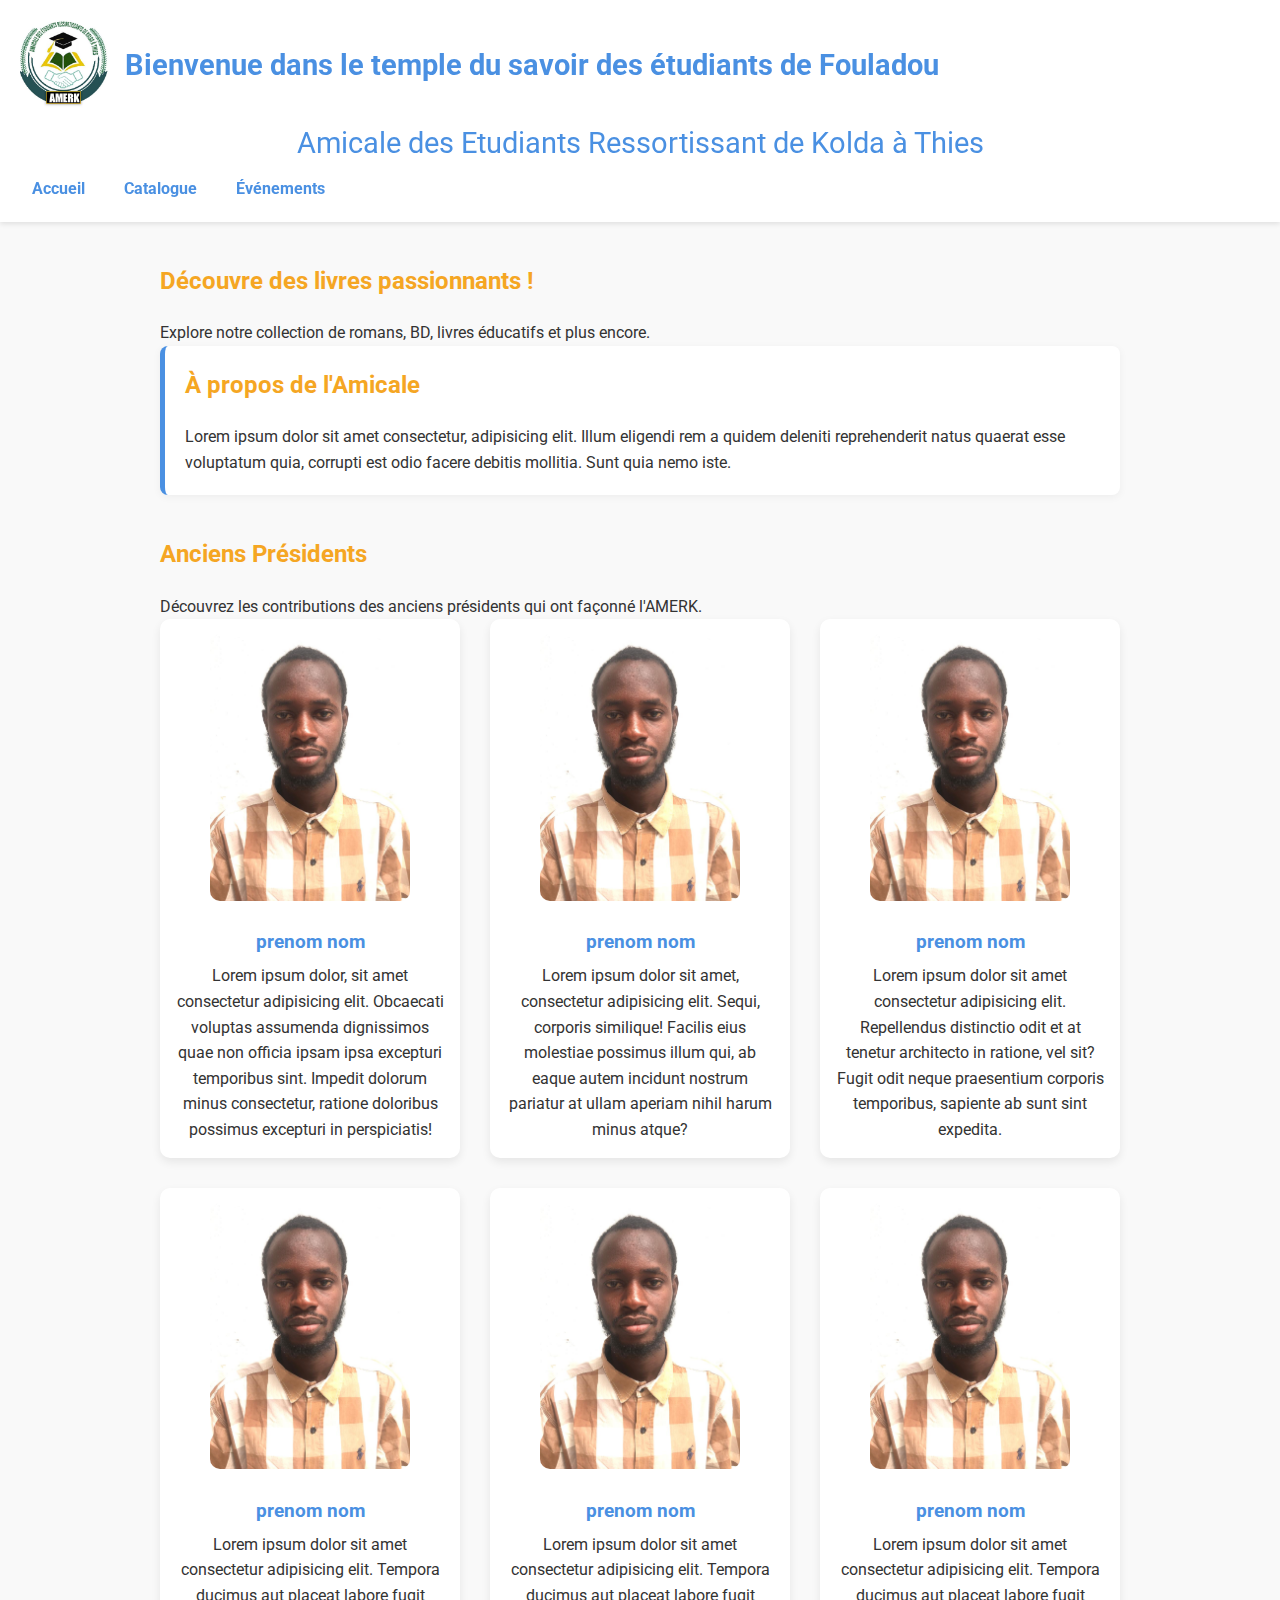
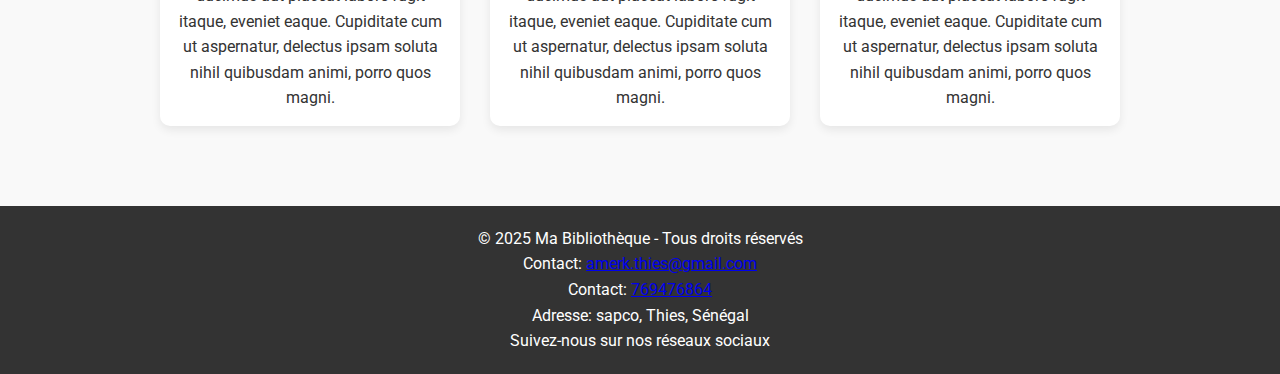
<file: index.html>
<!DOCTYPE html>
<html lang="fr">
<head>
    <meta charset="UTF-8">
    <title>Ma Bibliothèque</title>
    <link rel="stylesheet" href="styles/style.css">
</head>
<body>
    <header>
         <div style="display: flex; align-items: center; gap: 15px;">
            <img src="images/logo.jpg" alt="Logo" style="height: 90px;" class="logo">
            <h1>Bienvenue dans le temple du savoir des étudiants de Fouladou</h1>
        </div>

        <h2>Amicale des Etudiants Ressortissant de Kolda à Thies</h2>
        <nav>
            <ul>
                <li><a href="index.html">Accueil</a></li>
                <li><a href="pages/catalogues.html">Catalogue</a></li>
                
                <li><a href="pages/evenement.html">Événements</a></li>
                
            </ul>
        </nav>
    </header>

    <main>
        <h2>Découvre des livres passionnants !</h2>
        <p>Explore notre collection de romans, BD, livres éducatifs et plus encore.</p>

           
        <section class="description">
            <h2>À propos de l'Amicale</h2>
            <p>
               Lorem ipsum dolor sit amet consectetur, adipisicing elit. Illum eligendi rem a quidem deleniti reprehenderit natus quaerat esse voluptatum quia, corrupti est odio facere debitis mollitia. Sunt quia nemo iste.
            </p>
        </section>


        <h2>Anciens Présidents </h2>
        <p>Découvrez les contributions des anciens présidents qui ont façonné l'AMERK.</p>

        <section class="presidents">
            
          
        

            <div class="president-card">
                <img src="images/A.jpg" alt="Président 1">
                <h3>prenom nom</h3>
                <p>
                 Lorem ipsum dolor, sit amet consectetur adipisicing elit. Obcaecati voluptas assumenda dignissimos quae non officia ipsam ipsa excepturi temporibus sint. Impedit dolorum minus consectetur, ratione doloribus possimus excepturi in perspiciatis!
                </p>
            </div>

            <div class="president-card">
                <img src="images/A.jpg" alt="Président 1">
                <h3>prenom nom</h3>
                <p>
                    Lorem ipsum dolor sit amet, consectetur adipisicing elit. Sequi, corporis similique! Facilis eius molestiae possimus illum qui, ab eaque autem incidunt nostrum pariatur at ullam aperiam nihil harum minus atque?
                </p>
            </div>

            <div class="president-card">
                <img src="images/A.jpg" alt="Président 1">
                <h3>prenom nom</h3>
                <p>
                    Lorem ipsum dolor sit amet consectetur adipisicing elit. Repellendus distinctio odit et at tenetur architecto in ratione, vel sit? Fugit odit neque praesentium corporis temporibus, sapiente ab sunt sint expedita.
                </p>
            </div>

            <div class="president-card">
                <img src="images/A.jpg" alt="Président 2">
                <h3>prenom nom</h3>
                <p>
                    Lorem ipsum dolor sit amet consectetur adipisicing elit. Tempora ducimus aut placeat labore fugit itaque, eveniet eaque. Cupiditate cum ut aspernatur, delectus ipsam soluta nihil quibusdam animi, porro quos magni.
                </p>
            </div>

            <div class="president-card">
                <img src="images/A.jpg" alt="Président 2">
                <h3>prenom nom</h3>
                <p>
                    Lorem ipsum dolor sit amet consectetur adipisicing elit. Tempora ducimus aut placeat labore fugit itaque, eveniet eaque. Cupiditate cum ut aspernatur, delectus ipsam soluta nihil quibusdam animi, porro quos magni.
                </p>
            </div>

            <div class="president-card">
                <img src="images/A.jpg" alt="Président 2">
                <h3>prenom nom</h3>
                <p>
                   Lorem ipsum dolor sit amet consectetur adipisicing elit. Tempora ducimus aut placeat labore fugit itaque, eveniet eaque. Cupiditate cum ut aspernatur, delectus ipsam soluta nihil quibusdam animi, porro quos magni.
                </p>
            </div>

            <!-- Ajoute d'autres présidents ici si nécessaire -->
        </section>
    
    </main>

    <footer>
        <p>&copy; 2025 Ma Bibliothèque - Tous droits réservés</p>
        <p>Contact: <a href="mailto:amerk.thies@gmail.com">amerk.thies@gmail.com</a></p>
         <p>Contact: <a href="tel:+221777587376">769476864 </a></p>
        <p>Adresse: sapco, Thies, Sénégal</p>
        <p>Suivez-nous sur nos réseaux sociaux</p>
    </footer>
</body>
</html>
</file>
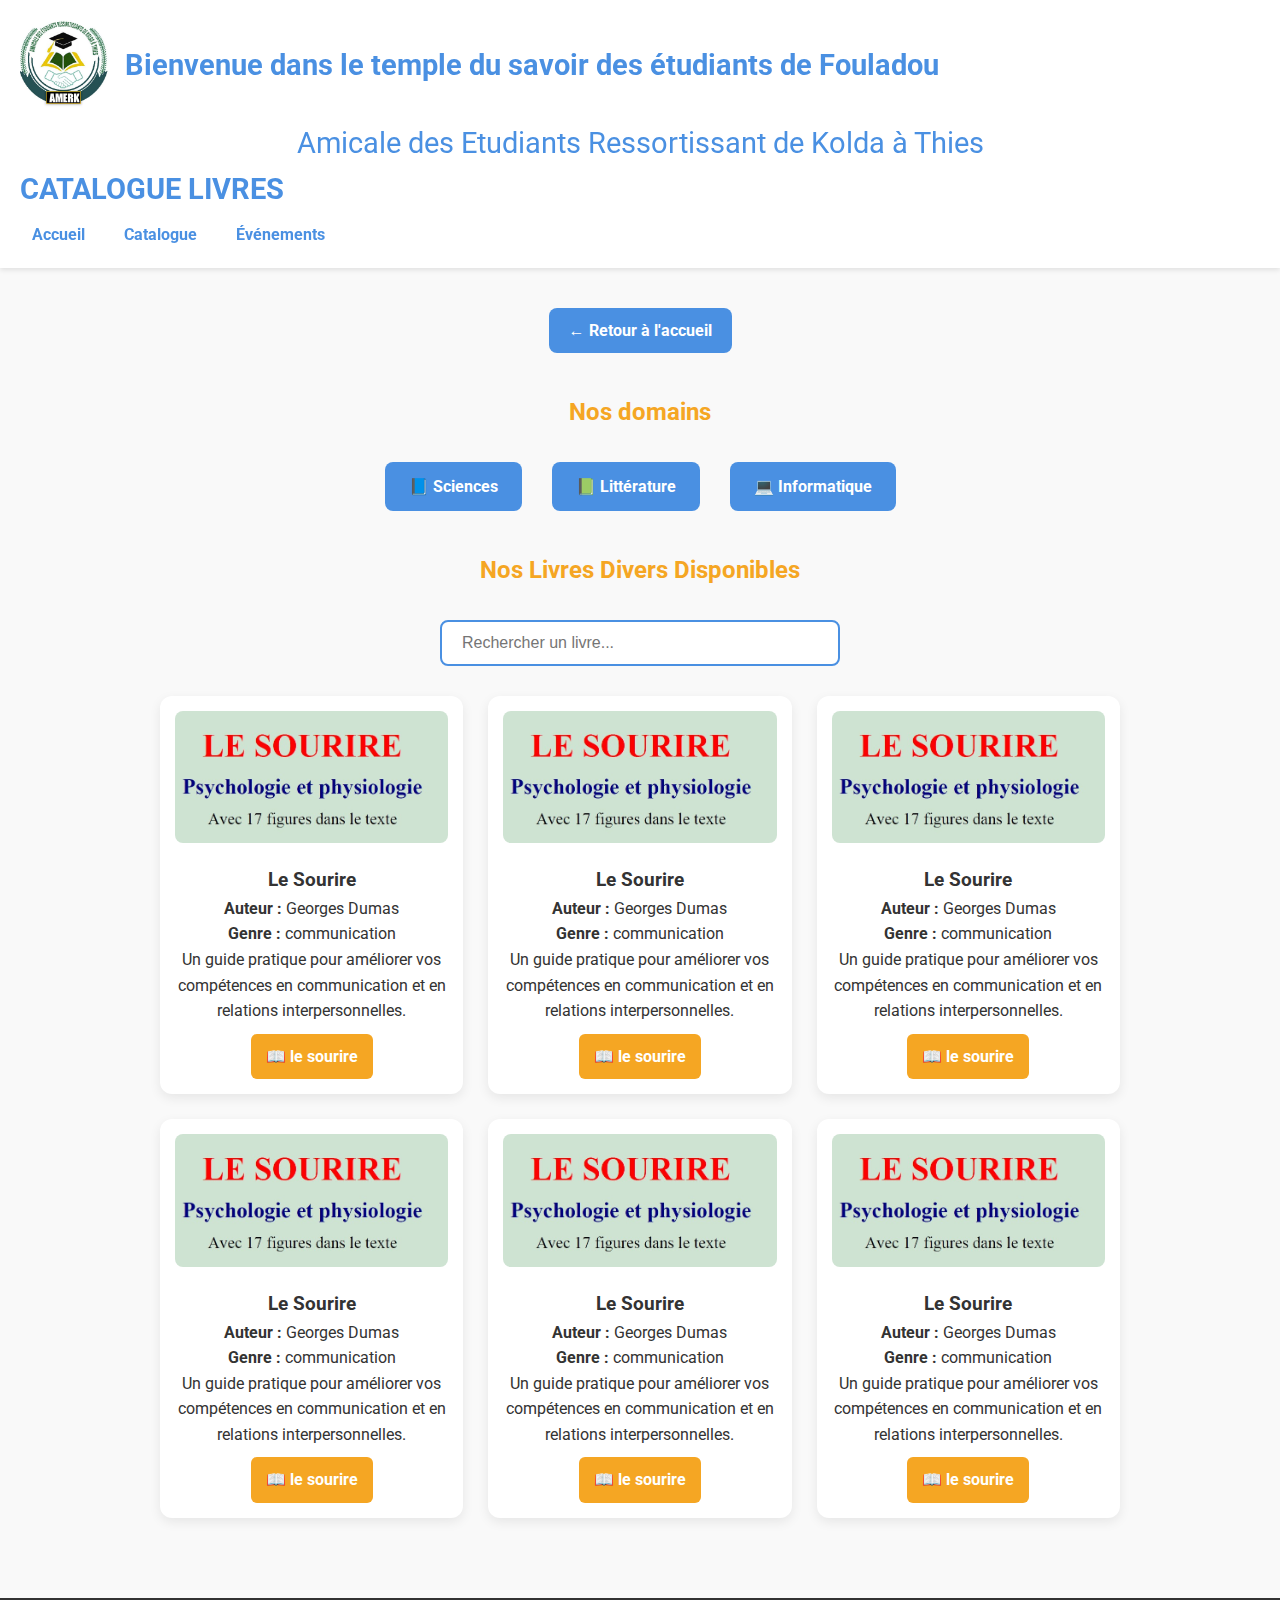
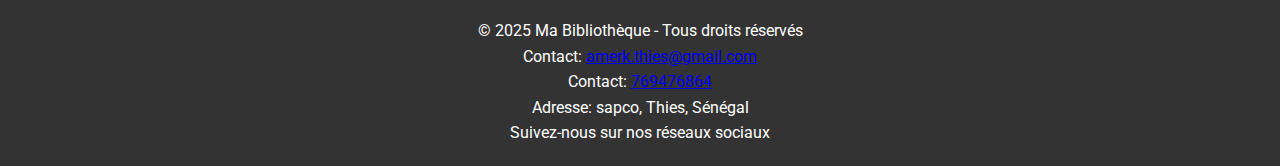
<file: pages/catalogues.html>
<!DOCTYPE html>
<html lang="fr">
<head>
    <meta charset="UTF-8">
    <title>Catalogue - Ma Bibliothèque</title>
    <link rel="stylesheet" href="../styles/style.css">
</head>

<script>
    function rechercherLivre() {
        const input = document.getElementById("searchInput");
        const filter = input.value.toLowerCase();
        const cards = document.getElementsByClassName("book-card");

        for (let i = 0; i < cards.length; i++) {
            const cardText = cards[i].textContent.toLowerCase();
            if (cardText.includes(filter)) {
                cards[i].style.display = "";
            } else {
                cards[i].style.display = "none";
            }
        }
    }
</script>


<body>
    <header>
        
         <div style="display: flex; align-items: center; gap: 15px;">
            <img src="../images/logo.jpg" alt="Logo" style="height: 90px;" class="logo">
             <h1>Bienvenue dans le temple du savoir des étudiants de Fouladou</h1>
        </div>
        <nav>
             <h2>Amicale des Etudiants Ressortissant de Kolda à Thies</h2>
             <h1>CATALOGUE LIVRES</h1>
            <ul>
                <li><a href="../index.html">Accueil</a></li>
                <li><a href="catalogue.html">Catalogue</a></li>
               
                <li><a href="../pages/evenement.html">Événements</a></li>
               
                
            </ul>
        </nav>
    </header>
    <div class="retour-catalogue">
        <a href="../index.html" class="btn-retour">← Retour à l'accueil</a>
    </div>

    <main>

        <section class="catalogue">
        <h2>Nos domains</h2>


        <div class="categories">
            <a href="../pages/science.html" class="category-link">📘 Sciences</a>
            <a href="../pages/literature.html" class="category-link">📗 Littérature</a>
            <a href="../pages/informatique.html" class="category-link">💻 Informatique</a>
        </div>
    </section>



        <section class="catalogue">
            <h2>Nos Livres Divers Disponibles</h2>
            <div class="search-bar">
              <input type="text" id="searchInput" placeholder="Rechercher un livre..." onkeyup="rechercherLivre()">
            </div>



            <div class="book-grid">
                <div class="book-card">
                    <img src="../images/le sourire.jpg" alt="le sourire">
                    <h3>Le Sourire</h3>
                
                    <p><strong>Auteur :</strong> Georges Dumas</p>
                    <p><strong>Genre :</strong> communication</p>
                    <p>Un guide pratique pour améliorer vos compétences en communication et en relations interpersonnelles.</p>
                    <a href="../livres/le sourire.pdf" target="_blank" class="btn-lire">📖 le sourire</a>
                    
                </div>

                <div class="book-card">
                    <img src="../images/le sourire.jpg" alt="le sourire">
                    <h3>Le Sourire</h3>
                
                    <p><strong>Auteur :</strong> Georges Dumas</p>
                    <p><strong>Genre :</strong> communication</p>
                    <p>Un guide pratique pour améliorer vos compétences en communication et en relations interpersonnelles.</p>
                    <a href="../livres/le sourire.pdf" target="_blank" class="btn-lire">📖 le sourire</a>
                    
                </div>

                <div class="book-card">
                    <img src="../images/le sourire.jpg" alt="le sourire">
                    <h3>Le Sourire</h3>
                
                    <p><strong>Auteur :</strong> Georges Dumas</p>
                    <p><strong>Genre :</strong> communication</p>
                    <p>Un guide pratique pour améliorer vos compétences en communication et en relations interpersonnelles.</p>
                    <a href="../livres/le sourire.pdf" target="_blank" class="btn-lire">📖 le sourire</a>
                    
                </div>

                <div class="book-card">
                    <img src="../images/le sourire.jpg" alt="le sourire">
                    <h3>Le Sourire</h3>
                
                    <p><strong>Auteur :</strong> Georges Dumas</p>
                    <p><strong>Genre :</strong> communication</p>
                    <p>Un guide pratique pour améliorer vos compétences en communication et en relations interpersonnelles.</p>
                    <a href="../livres/le sourire.pdf" target="_blank" class="btn-lire">📖 le sourire</a>
                    
                </div>

                <div class="book-card">
                    <img src="../images/le sourire.jpg" alt="le sourire">
                    <h3>Le Sourire</h3>
                
                    <p><strong>Auteur :</strong> Georges Dumas</p>
                    <p><strong>Genre :</strong> communication</p>
                    <p>Un guide pratique pour améliorer vos compétences en communication et en relations interpersonnelles.</p>
                    <a href="../livres/le sourire.pdf" target="_blank" class="btn-lire">📖 le sourire</a>
                    
                </div>

                <div class="book-card">
                    <img src="../images/le sourire.jpg" alt="le sourire">
                    <h3>Le Sourire</h3>
                
                    <p><strong>Auteur :</strong> Georges Dumas</p>
                    <p><strong>Genre :</strong> communication</p>
                    <p>Un guide pratique pour améliorer vos compétences en communication et en relations interpersonnelles.</p>
                    <a href="../livres/le sourire.pdf" target="_blank" class="btn-lire">📖 le sourire</a>
                    
                </div>

               

                <!-- Tu peux ajouter d'autres livres ici -->
            </div>
        </section>
    </main>

    <footer>
        <p>&copy; 2025 Ma Bibliothèque - Tous droits réservés</p>
        <p>Contact: <a href="mailto:amerk.thies@gmail.com">amerk.thies@gmail.com</a></p>
         <p>Contact: <a href="tel:+221777587376">769476864 </a></p>
        <p>Adresse: sapco, Thies, Sénégal</p>
        <p>Suivez-nous sur nos réseaux sociaux</p>
    </footer>
</body>
</html>
</file>
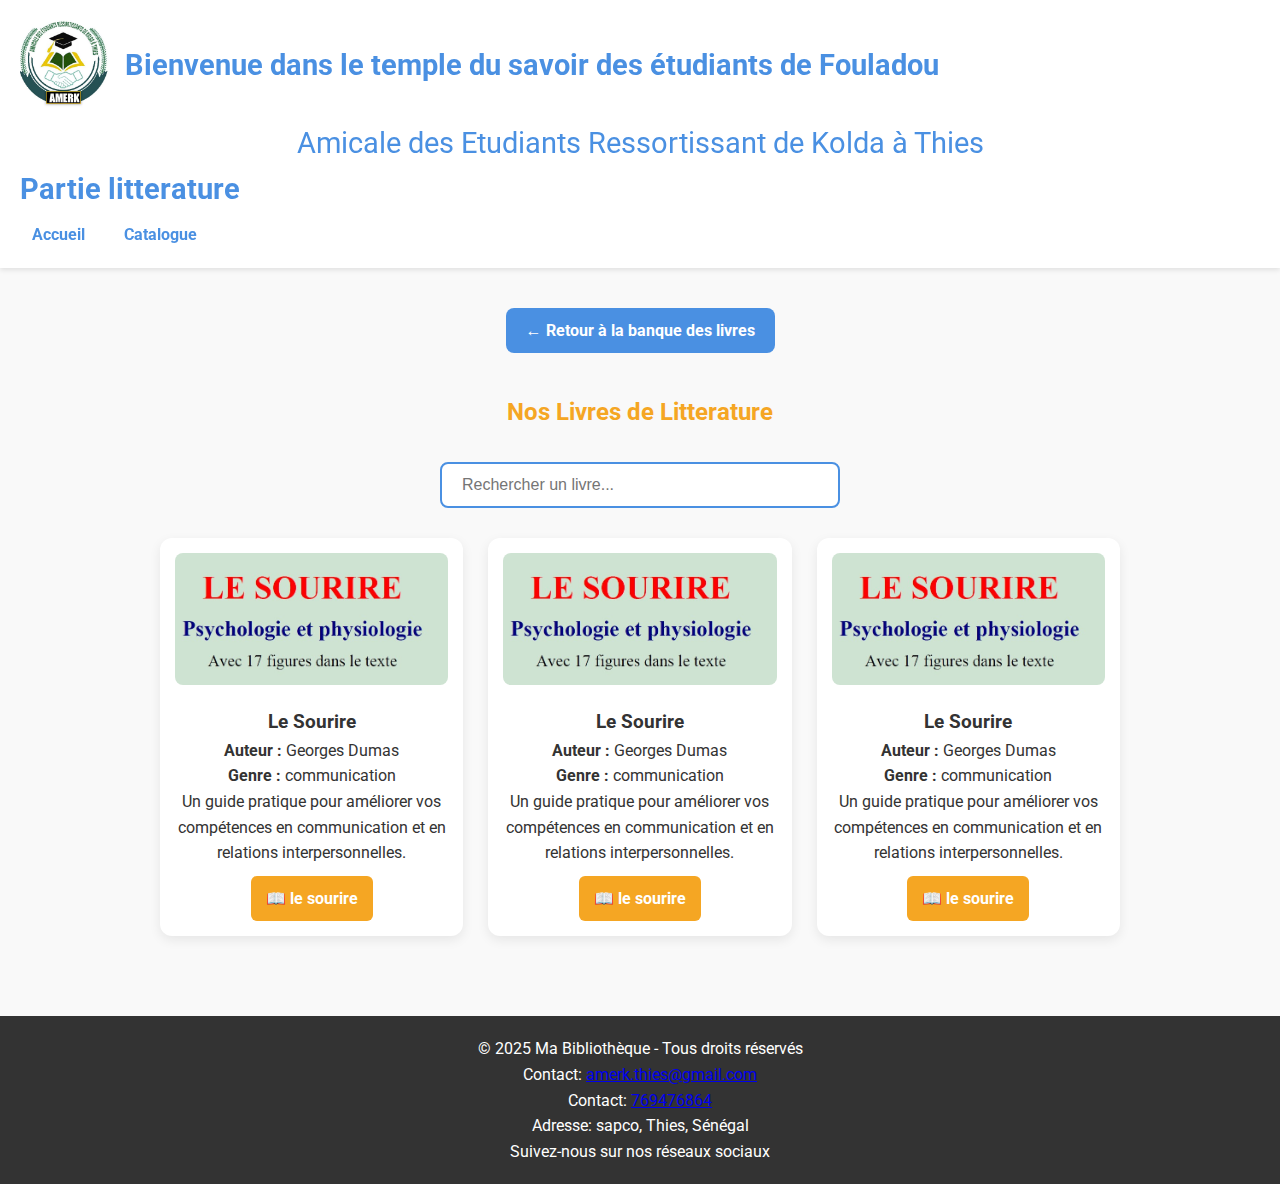
<file: pages/informatique.html>
<!DOCTYPE html>
<html lang="fr">
<head>
    <meta charset="UTF-8">
    <title>Sciences - Ma Bibliothèque</title>
    <link rel="stylesheet" href="../styles/style.css">
</head>

<script>
    function rechercherLivre() {
        const input = document.getElementById("searchInput");
        const filter = input.value.toLowerCase();
        const cards = document.getElementsByClassName("book-card");

        for (let i = 0; i < cards.length; i++) {
            const cardText = cards[i].textContent.toLowerCase();
            if (cardText.includes(filter)) {
                cards[i].style.display = "";
            } else {
                cards[i].style.display = "none";
            }
        }
    }
</script>
<body>
    <header>
        <div class="logo-container">
             <div style="display: flex; align-items: center; gap: 15px;">
            <img src="../images/logo.jpg" alt="Logo" style="height: 90px;" class="logo">
            <h1>Bienvenue dans le temple du savoir des étudiants de Fouladou</h1>
        </div>
        </div>
        <nav>
            <h2>Amicale des Etudiants Ressortissant de Kolda à Thies</h2>
             <h1>Partie litterature</h1>
            <ul>
                <li><a href="../index.html">Accueil</a></li>
                <li><a href="/pages/catalogues.html">Catalogue</a></li>
                
                
            </ul>
        </nav>
    </header>

    <div class="retour-catalogue">
        <a href="../pages/catalogues.html" class="btn-retour">← Retour à la banque des livres</a>
    </div>


    <main>

    
        <section class="catalogue">
            <h2>Nos Livres de Litterature</h2>
            <div class="search-bar">
              <input type="text" id="searchInput" placeholder="Rechercher un livre..." onkeyup="rechercherLivre()">
            </div>



            <div class="book-grid">
                <div class="book-card">
                    <img src="../images/le sourire.jpg" alt="le sourire">
                    <h3>Le Sourire</h3>
                
                    <p><strong>Auteur :</strong> Georges Dumas</p>
                    <p><strong>Genre :</strong> communication</p>
                    <p>Un guide pratique pour améliorer vos compétences en communication et en relations interpersonnelles.</p>
                    <a href="../livres/le sourire.pdf" target="_blank" class="btn-lire">📖 le sourire</a>
                    
                </div>

                <div class="book-card">
                    <img src="../images/le sourire.jpg" alt="le sourire">
                    <h3>Le Sourire</h3>
                
                    <p><strong>Auteur :</strong> Georges Dumas</p>
                    <p><strong>Genre :</strong> communication</p>
                    <p>Un guide pratique pour améliorer vos compétences en communication et en relations interpersonnelles.</p>
                    <a href="../livres/le sourire.pdf" target="_blank" class="btn-lire">📖 le sourire</a>
                    
                </div>

                <div class="book-card">
                    <img src="../images/le sourire.jpg" alt="le sourire">
                    <h3>Le Sourire</h3>
                
                    <p><strong>Auteur :</strong> Georges Dumas</p>
                    <p><strong>Genre :</strong> communication</p>
                    <p>Un guide pratique pour améliorer vos compétences en communication et en relations interpersonnelles.</p>
                    <a href="../livres/le sourire.pdf" target="_blank" class="btn-lire">📖 le sourire</a>
                    
                </div>

                

                

                

               

                <!-- Tu peux ajouter d'autres livres ici -->
            </div>
        </section>
    </main>
    <footer>
        <p>&copy; 2025 Ma Bibliothèque - Tous droits réservés</p>
        <p>Contact: <a href="mailto:amerk.thies@gmail.com">amerk.thies@gmail.com</a></p>
         <p>Contact: <a href="tel:+221777587376">769476864 </a></p>
        <p>Adresse: sapco, Thies, Sénégal</p>
        <p>Suivez-nous sur nos réseaux sociaux</p>
    </footer>
</body>
</html>
</file>
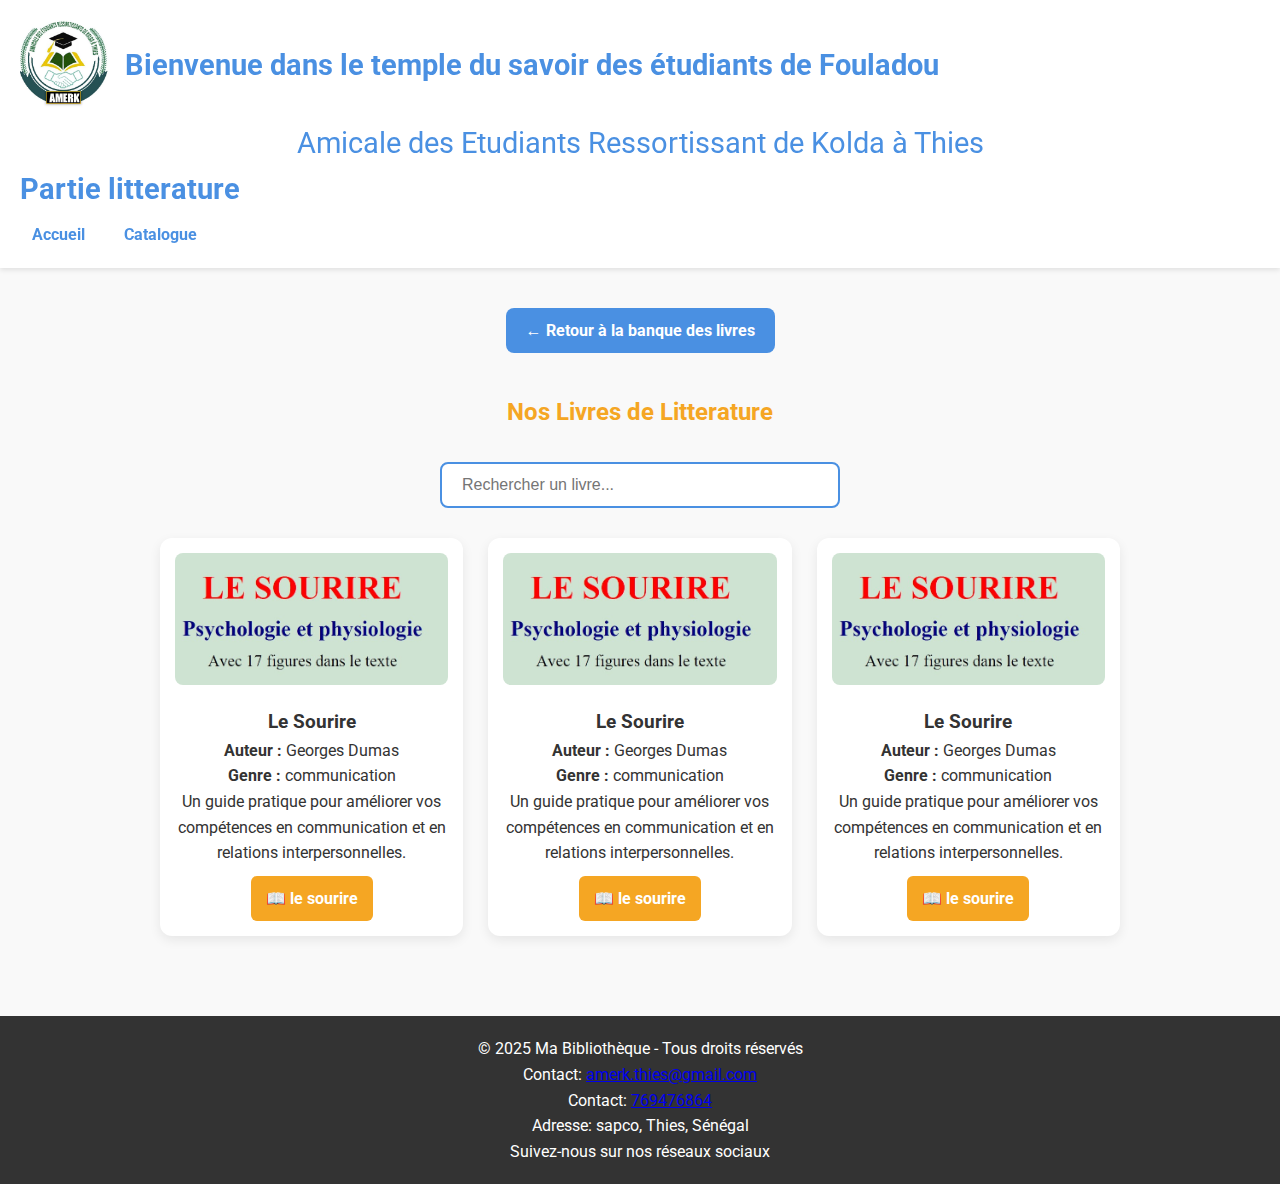
<file: pages/literature.html>
<!DOCTYPE html>
<html lang="fr">
<head>
    <meta charset="UTF-8">
    <title>Sciences - Ma Bibliothèque</title>
    <link rel="stylesheet" href="../styles/style.css">
</head>

<script>
    function rechercherLivre() {
        const input = document.getElementById("searchInput");
        const filter = input.value.toLowerCase();
        const cards = document.getElementsByClassName("book-card");

        for (let i = 0; i < cards.length; i++) {
            const cardText = cards[i].textContent.toLowerCase();
            if (cardText.includes(filter)) {
                cards[i].style.display = "";
            } else {
                cards[i].style.display = "none";
            }
        }
    }
</script>
<body>
    <header>
        <div class="logo-container">
             <div style="display: flex; align-items: center; gap: 15px;">
            <img src="../images/logo.jpg" alt="Logo" style="height: 90px;" class="logo">
            <h1>Bienvenue dans le temple du savoir des étudiants de Fouladou</h1>
        </div>
        </div>
        <nav>
            <h2>Amicale des Etudiants Ressortissant de Kolda à Thies</h2>
             <h1>Partie litterature</h1>
            <ul>
                <li><a href="../index.html">Accueil</a></li>
                <li><a href="/pages/catalogues.html">Catalogue</a></li>
                
            </ul>
        </nav>
    </header>

    <div class="retour-catalogue">
        <a href="../pages/catalogues.html" class="btn-retour">← Retour à la banque des livres</a>
    </div>

    <main>

    
        <section class="catalogue">
            <h2>Nos Livres de Litterature</h2>
            <div class="search-bar">
              <input type="text" id="searchInput" placeholder="Rechercher un livre..." onkeyup="rechercherLivre()">
            </div>



            <div class="book-grid">
                <div class="book-card">
                    <img src="../images/le sourire.jpg" alt="le sourire">
                    <h3>Le Sourire</h3>
                
                    <p><strong>Auteur :</strong> Georges Dumas</p>
                    <p><strong>Genre :</strong> communication</p>
                    <p>Un guide pratique pour améliorer vos compétences en communication et en relations interpersonnelles.</p>
                    <a href="../livres/le sourire.pdf" target="_blank" class="btn-lire">📖 le sourire</a>
                    
                </div>

                <div class="book-card">
                    <img src="../images/le sourire.jpg" alt="le sourire">
                    <h3>Le Sourire</h3>
                
                    <p><strong>Auteur :</strong> Georges Dumas</p>
                    <p><strong>Genre :</strong> communication</p>
                    <p>Un guide pratique pour améliorer vos compétences en communication et en relations interpersonnelles.</p>
                    <a href="../livres/le sourire.pdf" target="_blank" class="btn-lire">📖 le sourire</a>
                    
                </div>

                <div class="book-card">
                    <img src="../images/le sourire.jpg" alt="le sourire">
                    <h3>Le Sourire</h3>
                
                    <p><strong>Auteur :</strong> Georges Dumas</p>
                    <p><strong>Genre :</strong> communication</p>
                    <p>Un guide pratique pour améliorer vos compétences en communication et en relations interpersonnelles.</p>
                    <a href="../livres/le sourire.pdf" target="_blank" class="btn-lire">📖 le sourire</a>
                    
                </div>

                

                

                

               

                <!-- Tu peux ajouter d'autres livres ici -->
            </div>
        </section>
    </main>
    <footer>
        <p>&copy; 2025 Ma Bibliothèque - Tous droits réservés</p>
        <p>Contact: <a href="mailto:amerk.thies@gmail.com">amerk.thies@gmail.com</a></p>
         <p>Contact: <a href="tel:+221777587376">769476864 </a></p>
        <p>Adresse: sapco, Thies, Sénégal</p>
        <p>Suivez-nous sur nos réseaux sociaux</p>
    </footer>
</body>
</html>
</file>
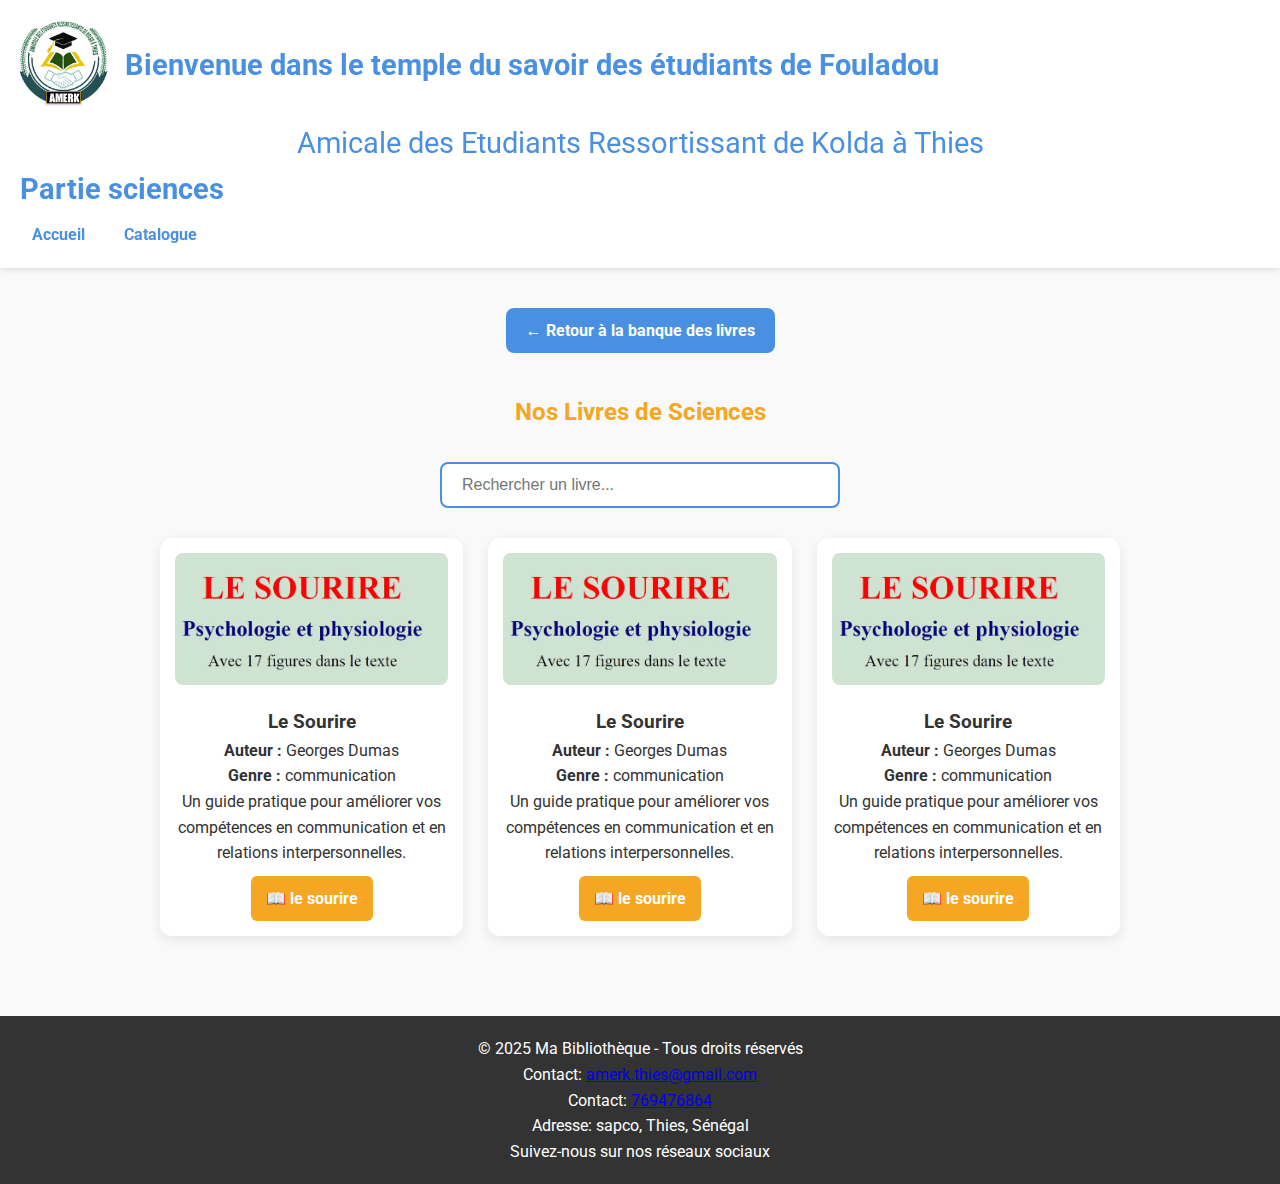
<file: pages/science.html>
<!DOCTYPE html>
<html lang="fr">
<head>
    <meta charset="UTF-8">
    <title>Sciences - Ma Bibliothèque</title>
    <link rel="stylesheet" href="../styles/style.css">
</head>

<script>
    function rechercherLivre() {
        const input = document.getElementById("searchInput");
        const filter = input.value.toLowerCase();
        const cards = document.getElementsByClassName("book-card");

        for (let i = 0; i < cards.length; i++) {
            const cardText = cards[i].textContent.toLowerCase();
            if (cardText.includes(filter)) {
                cards[i].style.display = "";
            } else {
                cards[i].style.display = "none";
            }
        }
    }
</script>
<body>
    <header>
        <div class="logo-container">
             <div style="display: flex; align-items: center; gap: 15px;">
            <img src="../images/logo.jpg" alt="Logo" style="height: 90px;" class="logo">
            <h1>Bienvenue dans le temple du savoir des étudiants de Fouladou</h1>
        </div>
        </div>
        <nav>
            <h2>Amicale des Etudiants Ressortissant de Kolda à Thies</h2>
             <h1>Partie sciences</h1>
            <ul>
                <li><a href="../index.html">Accueil</a></li>
                <li><a href="/pages/catalogues.html">Catalogue</a></li>
               
                
            </ul>
        </nav>
    </header>

    <div class="retour-catalogue">
         <a href="../pages/catalogues.html" class="btn-retour">← Retour à la banque des livres</a>
    </div>

    <main>

    
        <section class="catalogue">
            <h2>Nos Livres de Sciences</h2>
            <div class="search-bar">
              <input type="text" id="searchInput" placeholder="Rechercher un livre..." onkeyup="rechercherLivre()">
            </div>



            <div class="book-grid">
                <div class="book-card">
                    <img src="../images/le sourire.jpg" alt="le sourire">
                    <h3>Le Sourire</h3>
                
                    <p><strong>Auteur :</strong> Georges Dumas</p>
                    <p><strong>Genre :</strong> communication</p>
                    <p>Un guide pratique pour améliorer vos compétences en communication et en relations interpersonnelles.</p>
                    <a href="../livres/le sourire.pdf" target="_blank" class="btn-lire">📖 le sourire</a>
                    
                </div>

                <div class="book-card">
                    <img src="../images/le sourire.jpg" alt="le sourire">
                    <h3>Le Sourire</h3>
                
                    <p><strong>Auteur :</strong> Georges Dumas</p>
                    <p><strong>Genre :</strong> communication</p>
                    <p>Un guide pratique pour améliorer vos compétences en communication et en relations interpersonnelles.</p>
                    <a href="../livres/le sourire.pdf" target="_blank" class="btn-lire">📖 le sourire</a>
                    
                </div>

                <div class="book-card">
                    <img src="../images/le sourire.jpg" alt="le sourire">
                    <h3>Le Sourire</h3>
                
                    <p><strong>Auteur :</strong> Georges Dumas</p>
                    <p><strong>Genre :</strong> communication</p>
                    <p>Un guide pratique pour améliorer vos compétences en communication et en relations interpersonnelles.</p>
                    <a href="../livres/le sourire.pdf" target="_blank" class="btn-lire">📖 le sourire</a>
                    
                </div>

                

                

                

               

                <!-- Tu peux ajouter d'autres livres ici -->
            </div>
        </section>
    </main>
    <footer>
        <p>&copy; 2025 Ma Bibliothèque - Tous droits réservés</p>
        <p>Contact: <a href="mailto:amerk.thies@gmail.com">amerk.thies@gmail.com</a></p>
         <p>Contact: <a href="tel:+221777587376">769476864 </a></p>
        <p>Adresse: sapco, Thies, Sénégal</p>
        <p>Suivez-nous sur nos réseaux sociaux</p>
    </footer>
</body>
</html>
</file>
<file: styles/style.css>
/* Police Google Fonts */
@import url('https://fonts.googleapis.com/css2?family=Roboto:wght@400;700&display=swap');

:root {
    --main-color: #4a90e2;
    --accent-color: #f5a623;
    --bg-color: #f9f9f9;
    --text-color: #333;
    --header-bg: #fff;
    --footer-bg: #333;
    --footer-text: #fff;
}

* {
    margin: 0;
    padding: 0;
    box-sizing: border-box;
}

body {
    font-family: 'Roboto', sans-serif;
    background-color: var(--bg-color);
    color: var(--text-color);
    line-height: 1.6;
}

header {
    background-color: var(--header-bg);
    padding: 20px;
    box-shadow: 0 2px 5px rgba(0,0,0,0.1);
    position: sticky;
    top: 0;
    z-index: 1000;
}

header h1 {
    color: var(--main-color);
    font-size: 1.8rem;
}

header h2 {
    color: var(--main-color);
    font-size: 1.8rem;
    margin-top: 10px;
    font-weight: 400;
    text-align: center;
}

nav ul {
    list-style: none;
    display: flex;
    flex-wrap: wrap;
    gap: 15px;
    margin-top: 10px;
}

nav a {
    text-decoration: none;
    color: var(--main-color);
    font-weight: bold;
    padding: 8px 12px;
    border-radius: 5px;
    transition: background-color 0.3s;
}

nav a:hover {
    background-color: var(--main-color);
    color: white;
}

main {
    padding: 40px 20px;
    max-width: 1000px;
    margin: auto;
}

main h2 {
    color: var(--accent-color);
    font-size: 1.5rem;
    margin-bottom: 20px;
}

footer {
    background-color: var(--footer-bg);
    color: var(--footer-text);
    text-align: center;
    padding: 20px;
    margin-top: 40px;
}

@media (max-width: 768px) {
    nav ul {
        flex-direction: column;
        align-items: flex-start;
    }
}

.logo {
    height: 50px;
    border-radius: 8px; /* optionnel pour des bords arrondis */
}


.description {
    margin-bottom: 40px;
    background-color: #fff;
    padding: 20px;
    border-left: 5px solid var(--main-color);
    border-radius: 8px;
    box-shadow: 0 2px 8px rgba(0,0,0,0.05);
}

.presidents {
    display: grid;
    grid-template-columns: repeat(auto-fit, minmax(250px, 1fr));
    gap: 30px;
}

.president-card {
    background-color: #fff;
    padding: 15px;
    border-radius: 10px;
    box-shadow: 0 4px 10px rgba(0,0,0,0.08);
    text-align: center;
}

.president-card img {
    width: 100%;
    max-width: 200px;
    border-radius: 10px;
    margin-bottom: 10px;
}

.president-card h3 {
    color: var(--main-color);
    margin: 10px 0 5px 0;
}





/* page de catalogue */

.catalogue h2 {
    margin-bottom: 30px;
    color: var(--accent-color);
    text-align: center;
}

.book-grid {
    display: grid;
    grid-template-columns: repeat(auto-fit, minmax(250px, 1fr));
    gap: 25px;
}

.book-card {
    background-color: #fff;
    padding: 15px;
    border-radius: 12px;
    box-shadow: 0 4px 12px rgba(0,0,0,0.08);
    text-align: center;
    transition: transform 0.3s ease;
}

.book-card:hover {
    transform: translateY(-5px);
}

.book-card img {
    width: 100%;
    height: auto;
    border-radius: 8px;
    margin-bottom: 15px;
}
.categories {
    display: flex;
    justify-content: center;
    gap: 30px;
    margin-bottom: 40px;
    flex-wrap: wrap;
}

.category-link {
    background-color: var(--main-color);
    color: white;
    padding: 12px 24px;
    border-radius: 8px;
    text-decoration: none;
    font-weight: bold;
    transition: background-color 0.3s ease;
}

.category-link:hover {
    background-color: var(--accent-color);
}

.retour-catalogue {
    text-align: center;
    margin-top: 40px;
}

.btn-retour {
    display: inline-block;
    padding: 10px 20px;
    background-color: var(--main-color);
    color: white;
    text-decoration: none;
    border-radius: 8px;
    font-weight: bold;
    transition: background-color 0.3s ease;
}

.btn-retour:hover {
    background-color: var(--accent-color);
}



/* efectuer une recherche de livre */
.search-bar {
    text-align: center;
    margin-bottom: 30px;
}

#searchInput {
    padding: 12px 20px;
    width: 60%;
    max-width: 400px;
    border: 2px solid var(--main-color);
    border-radius: 8px;
    font-size: 1rem;
}

.btn-lire {
    display: inline-block;
    margin-top: 10px;
    padding: 10px 15px;
    background-color: var(--accent-color);
    color: white;
    text-decoration: none;
    border-radius: 6px;
    font-weight: bold;
    transition: background-color 0.3s;
}

.btn-lire:hover {
    background-color: var(--main-color);
}



.contact-section {
    max-width: 800px;
    margin: auto;
    padding: 30px;
    background-color: #fff;
    border-radius: 10px;
    box-shadow: 0 5px 15px rgba(0,0,0,0.05);
}

.contact-form {
    display: flex;
    flex-direction: column;
    gap: 15px;
    margin-bottom: 30px;
}

.contact-form input,
.contact-form textarea {
    padding: 12px;
    border: 1.5px solid var(--main-color);
    border-radius: 8px;
    font-size: 1rem;
    font-family: 'Roboto', sans-serif;
    resize: vertical;
}

.contact-form button {
    background-color: var(--accent-color);
    color: white;
    padding: 12px;
    border: none;
    border-radius: 8px;
    font-weight: bold;
    cursor: pointer;
    transition: background-color 0.3s;
}

.contact-form button:hover {
    background-color: var(--main-color);
}

.contact-info {
    background-color: #f3f3f3;
    padding: 20px;
    border-left: 4px solid var(--main-color);
    border-radius: 8px;
}


/* evenement */
.evenement-annee {
    max-width: 900px;
    margin: auto;
    padding: 40px 20px;
}

.evenement {
    margin-bottom: 50px;
    background-color: #f9f9f9;
    padding: 20px;
    border-left: 5px solid var(--main-color);
    border-radius: 10px;
    box-shadow: 0 2px 10px rgba(0,0,0,0.05);
}

.evenement h3 {
    color: var(--main-color);
    margin-bottom: 10px;
}

.evenement p {
    font-size: 1rem;
    line-height: 1.6;
}

.images-evenement {
    margin-top: 15px;
    display: flex;
    flex-wrap: wrap;
    gap: 15px;
}

.images-evenement img {
    width: 100%;
    max-width: 300px;
    border-radius: 8px;
    box-shadow: 0 2px 5px rgba(0,0,0,0.1);
}
</file>
